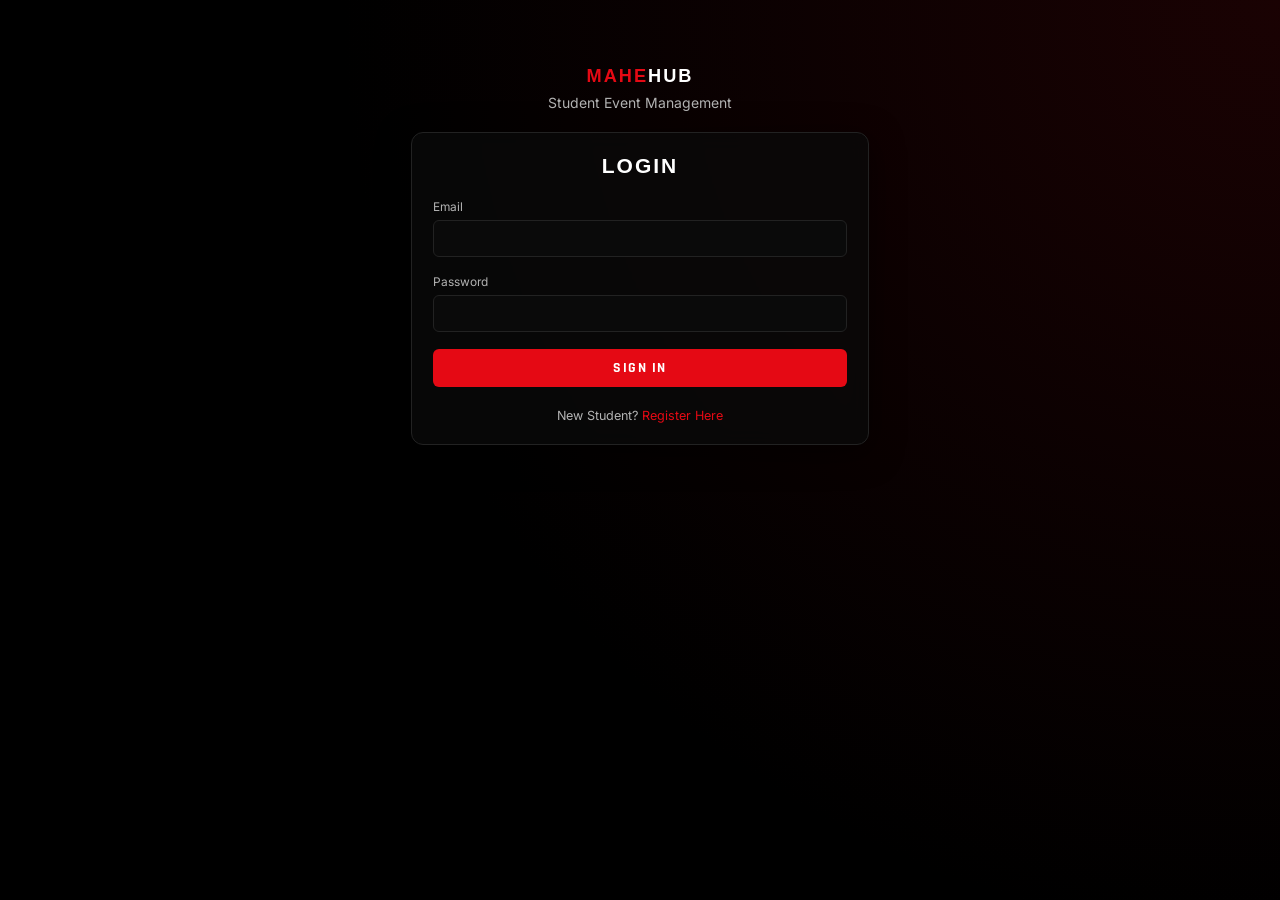
<file: index.html>
<!DOCTYPE html>
<html lang="en">
<head>
    <meta charset="UTF-8">
    <meta name="viewport" content="width=device-width, initial-scale=1.0">
    <title>MaheHub - Enter the Cinematic Universe</title>
    <link rel="stylesheet" href="style.css">
</head>
<body>
    <div class="container" style="max-width: 500px; margin-top: 5vh;">
        <div class="text-center mb-2">
            <h1 class="logo">MAHE<span>HUB</span></h1>
            <p style="color: var(--text-secondary); margin-top: 0.5rem;">Student Event Management</p>
        </div>
        <div class="glass-card" id="login-section">
            <h2 class="mb-2 text-center">Login</h2>
            <div class="form-group">
                <label for="login-email">Email</label>
                <input type="email" id="login-email" required>
            </div>
            <div class="form-group">
                <label for="login-password">Password</label>
                <input type="password" id="login-password" required>
            </div>
            <button class="btn-primary" onclick="handleLogin()">Sign In</button>
            <div class="text-center mt-2">
                <p style="color: var(--text-secondary); font-size: 0.9rem;">
                    New Student? <a href="#" id="show-register" style="color: var(--accent-red); text-decoration: none;">Register Here</a>
                </p>
            </div>
        </div>

        <div class="glass-card hidden" id="register-section">
            <h2 class="mb-2 text-center">Student Registration</h2>
            <div class="form-group">
                <label for="reg-name">Full Name</label>
                <input type="text" id="reg-name" required>
            </div>
            <div class="form-group">
                <label for="reg-email">Email</label>
                <input type="email" id="reg-email" required>
            </div>
            <div class="form-group">
                <label for="reg-password">Password</label>
                <input type="password" id="reg-password" required>
            </div>
            <div class="form-group">
                <label for="reg-regno">Registration Number</label>
                <input type="text" id="reg-regno" required>
            </div>
            <div class="form-group">
                <label for="reg-dept">Department</label>
                <input type="text" id="reg-dept" required>
            </div>
            <div class="form-group">
                <label for="reg-year">Year</label>
                <select id="reg-year" required>
                    <option value="">Select Year</option>
                    <option value="1">1st Year</option>
                    <option value="2">2nd Year</option>
                    <option value="3">3rd Year</option>
                    <option value="4">4th Year</option>
                </select>
            </div>
            <button class="btn-primary" onclick="handleRegister()">Create Account</button>
            <div class="text-center mt-2">
                <p style="color: var(--text-secondary); font-size: 0.9rem;">
                    Already have an account? <a href="#" id="show-login" style="color: var(--accent-red); text-decoration: none;">Sign In</a>
                </p>
            </div>
        </div>
    </div>

    <script src="app.js"></script>
    <script>
        document.addEventListener('DOMContentLoaded', () => {
            checkAuth();

            document.getElementById('show-register').addEventListener('click', (e) => {
                e.preventDefault();
                document.getElementById('login-section').classList.add('hidden');
                document.getElementById('register-section').classList.remove('hidden');
            });

            document.getElementById('show-login').addEventListener('click', (e) => {
                e.preventDefault();
                document.getElementById('register-section').classList.add('hidden');
                document.getElementById('login-section').classList.remove('hidden');
            });

            document.addEventListener('mahehub_response_login', (e) => {
                const data = e.detail;
                if (data.success) {
                    let role = data.role;
                    if (role === 'organiser') role = 'organiser';
                    localStorage.setItem('mahehub_user', JSON.stringify({
                        id: data.user_id,
                        name: data.name,
                        role: role
                    }));
                    window.location.reload();
                } else {
                    alert(data.message || 'Login failed. Please check your credentials.');
                }
            });

            document.addEventListener('mahehub_response_register', (e) => {
                const data = e.detail;
                if (data.success) {
                    localStorage.setItem('mahehub_user', JSON.stringify({
                        id: data.user_id,
                        name: data.name,
                        role: 'student'
                    }));
                    window.location.reload();
                } else {
                    alert(data.message || 'Registration failed. Email might already exist.');
                }
            });
        });

        function handleLogin() {
            const email = document.getElementById('login-email').value.trim();
            const password = document.getElementById('login-password').value.trim();
            if (!email || !password) {
                alert('Please enter both email and password.');
                return;
            }
            sendAction('login', { email, password });
        }

        function handleRegister() {
            const name = document.getElementById('reg-name').value.trim();
            const email = document.getElementById('reg-email').value.trim();
            const password = document.getElementById('reg-password').value.trim();
            const reg_no = document.getElementById('reg-regno').value.trim();
            const dept = document.getElementById('reg-dept').value.trim();
            const year = document.getElementById('reg-year').value;

            if (!name || !email || !password || !reg_no || !dept || !year) {
                alert('All fields are required for student registration.');
                return;
            }

            sendAction('register', { name, email, password, role: 'student', reg_no, dept, year });
        }
    </script>
</body>
</html>
</file>
<file: style.css>
/* Deep Cinematic Dark Mode - Netflix Aesthetic */
@import url('https://fonts.googleapis.com/css2?family=Inter:wght@300;400;600&family=Syncopate:wght@400;700&family=Rajdhani:wght@400;500;600;700&family=Orbitron:wght@400;500;700&display=swap');

:root {
  --primary-bg: #000000;
  --secondary-bg: #0a0a0a;
  --accent-red: #e50914;
  --accent-hover: #f40612;
  --border-grey: #222222;
  --text-primary: #ffffff;
  --text-secondary: #b3b3b3;
  --glass-bg: rgba(10, 10, 10, 0.7);
}

* {
  box-sizing: border-box;
  margin: 0;
  padding: 0;
}

html {
  font-size: 14px;
}

body {
  font-family: 'Inter', sans-serif;
  background-color: var(--primary-bg);
  background: radial-gradient(circle at top right, #1a0203, #000000 60%);
  color: var(--text-primary);
  min-height: 100vh;
  display: flex;
  flex-direction: column;
}

h1, h2, h3, h4, h5, h6 {
  font-family: 'Syncopate', sans-serif;
  text-transform: uppercase;
  letter-spacing: 2px;
}

.container {
  max-width: 1200px;
  margin: 0 auto;
  padding: 1.5rem;
  width: 100%;
}

/* Sidebar Layout */
.layout-wrapper {
  display: flex;
  flex: 1;
  height: calc(100vh - 70px);
}

.sidebar {
  width: 220px;
  background: var(--secondary-bg);
  border-right: 1px solid var(--border-grey);
  padding: 2rem 1rem;
  display: flex;
  flex-direction: column;
  gap: 0.6rem;
}

.sidebar-btn {
  background: transparent;
  color: var(--text-secondary);
  border: 1px solid transparent;
  text-align: left;
  padding: 0.85rem 1rem;
  font-family: 'Rajdhani', sans-serif;
  font-size: 1rem;
  font-weight: 600;
  letter-spacing: 1.5px;
  text-transform: uppercase;
  border-radius: 6px;
  cursor: pointer;
  transition: all 0.3s;
}

.sidebar-btn:hover {
  background: rgba(229, 9, 20, 0.1);
  color: var(--accent-red);
  border-color: rgba(229, 9, 20, 0.3);
}

.sidebar-btn.active {
  background: var(--accent-red);
  color: white;
  border-color: var(--accent-red);
}

.main-content {
  flex: 1;
  padding: 2rem;
  overflow-y: auto;
}

.tab-section {
  display: none;
}
.tab-section.active {
  display: block;
  animation: fadeIn 0.3s ease;
}
@keyframes fadeIn {
  from { opacity: 0; transform: translateY(10px); }
  to { opacity: 1; transform: translateY(0); }
}

/* Glassmorphism Cards */
.glass-card {
  background: var(--glass-bg);
  backdrop-filter: blur(10px);
  -webkit-backdrop-filter: blur(10px);
  border: 1px solid var(--border-grey);
  border-radius: 12px;
  padding: 1.5rem;
  box-shadow: 0 8px 32px 0 rgba(0, 0, 0, 0.5);
}

/* Form Elements */
.form-group {
  margin-bottom: 1.2rem;
}

label {
  display: block;
  margin-bottom: 0.4rem;
  color: var(--text-secondary);
  font-size: 0.85rem;
}

input, select, textarea {
  width: 100%;
  padding: 0.7rem 1rem;
  background-color: var(--secondary-bg);
  border: 1px solid var(--border-grey);
  border-radius: 6px;
  color: var(--text-primary);
  font-family: 'Inter', sans-serif;
  transition: border-color 0.3s, box-shadow 0.3s;
}

input:focus, select:focus, textarea:focus {
  outline: none;
  border-color: var(--accent-red);
  box-shadow: 0 0 8px rgba(229, 9, 20, 0.3);
}

/* Buttons */
.btn-primary {
  background-color: var(--accent-red);
  color: white;
  border: none;
  padding: 0.7rem 1.2rem;
  font-family: 'Rajdhani', sans-serif;
  font-size: 1rem;
  font-weight: 700;
  letter-spacing: 1.5px;
  border-radius: 6px;
  cursor: pointer;
  transition: all 0.3s ease;
  width: 100%;
  text-transform: uppercase;
}

.btn-primary:hover {
  background-color: var(--accent-hover);
  box-shadow: 0 0 15px var(--accent-red);
  transform: translateY(-2px);
}

.btn-secondary {
  background-color: transparent;
  color: var(--text-secondary);
  border: 1px solid var(--border-grey);
  padding: 0.7rem 1.2rem;
  font-family: 'Rajdhani', sans-serif;
  font-size: 1rem;
  font-weight: 700;
  letter-spacing: 1.5px;
  border-radius: 6px;
  cursor: pointer;
  transition: all 0.3s ease;
  width: 100%;
  text-transform: uppercase;
}

.btn-secondary:hover {
  border-color: var(--text-secondary);
  color: var(--text-primary);
}

/* Header */
header {
  display: flex;
  justify-content: space-between;
  align-items: center;
  padding: 1rem 2rem;
  border-bottom: 1px solid var(--border-grey);
  background: rgba(0, 0, 0, 0.8);
  backdrop-filter: blur(10px);
  height: 70px;
}

.logo {
  font-family: 'Syncopate', sans-serif;
  font-size: 1.3rem;
  font-weight: bold;
  color: var(--accent-red);
}

.logo span {
  color: white;
}

.user-info {
  display: flex;
  align-items: center;
  gap: 1.2rem;
}

.user-info-name {
  font-family: 'Orbitron', sans-serif;
  font-size: 0.78rem;
  font-weight: 500;
  color: var(--text-primary);
  letter-spacing: 1px;
}

.logout-btn {
  background: rgba(229, 9, 20, 0.15);
  border: 1.5px solid var(--accent-red);
  color: #ff4d4d;
  cursor: pointer;
  font-family: 'Rajdhani', sans-serif;
  font-size: 0.95rem;
  font-weight: 700;
  letter-spacing: 1.5px;
  text-transform: uppercase;
  padding: 0.4rem 1rem;
  border-radius: 6px;
  transition: all 0.3s ease;
}

.logout-btn:hover {
  background: var(--accent-red);
  color: #ffffff;
  box-shadow: 0 0 12px rgba(229, 9, 20, 0.6);
}

/* Utilities */
.text-center { text-align: center; }
.mt-2 { margin-top: 1.5rem; }
.mb-2 { margin-bottom: 1.5rem; }
.hidden { display: none !important; }

/* Events Grid */
.events-grid {
  display: grid;
  grid-template-columns: repeat(auto-fill, minmax(280px, 1fr));
  gap: 1.5rem;
}

.event-card {
  display: flex;
  flex-direction: column;
  height: 100%;
}

.event-header {
  display: flex;
  justify-content: space-between;
  align-items: flex-start;
  margin-bottom: 0.8rem;
}

.event-status {
  text-transform: uppercase;
  font-size: 0.65rem;
  font-weight: bold;
  padding: 0.3rem 0.6rem;
  border-radius: 4px;
  letter-spacing: 1px;
}

.status-pending { background-color: rgba(243, 156, 18, 0.2); color: #f39c12; border: 1px solid #f39c12; }
.status-approve { background-color: rgba(39, 174, 96, 0.2); color: #27ae60; border: 1px solid #27ae60; }
.status-reject  { background-color: rgba(192, 57, 43, 0.2); color: #e74c3c; border: 1px solid #e74c3c; }
.status-draft   { background-color: rgba(149, 165, 166, 0.2); color: #95a5a6; border: 1px solid #95a5a6; }

.event-title {
  font-size: 1.1rem;
  margin-bottom: 0.5rem;
}

.event-desc {
  color: var(--text-secondary);
  font-size: 0.85rem;
  margin-bottom: 1rem;
  line-height: 1.5;
  flex-grow: 1;
}

.event-details {
  margin-top: auto;
  padding-top: 1rem;
  border-top: 1px solid var(--border-grey);
}

.event-meta {
  color: var(--text-secondary);
  font-size: 0.8rem;
  margin-bottom: 0.4rem;
  display: flex;
  justify-content: space-between;
}

.event-meta strong {
  color: var(--text-primary);
}

/* Register / Unregister Buttons */
.btn-register {
  margin-top: 1rem;
  width: 100%;
  padding: 0.7rem 1.2rem;
  background: rgba(229, 9, 20, 0.15);
  border: 1.5px solid var(--accent-red);
  color: #ff4d4d;
  font-family: 'Rajdhani', sans-serif;
  font-size: 1rem;
  font-weight: 700;
  letter-spacing: 1.5px;
  text-transform: uppercase;
  border-radius: 8px;
  cursor: pointer;
  backdrop-filter: blur(6px);
  transition: all 0.3s ease;
}

.btn-register:hover {
  background: var(--accent-red);
  color: #fff;
  box-shadow: 0 0 18px rgba(229, 9, 20, 0.5);
  transform: translateY(-2px);
}

.btn-unregister {
  margin-top: 1rem;
  width: 100%;
  padding: 0.7rem 1.2rem;
  background: rgba(255, 255, 255, 0.05);
  border: 1.5px solid #444;
  color: #aaa;
  font-family: 'Rajdhani', sans-serif;
  font-size: 1rem;
  font-weight: 700;
  letter-spacing: 1.5px;
  text-transform: uppercase;
  border-radius: 8px;
  cursor: pointer;
  backdrop-filter: blur(6px);
  transition: all 0.3s ease;
}

.btn-unregister:hover {
  background: rgba(255,255,255,0.1);
  border-color: #888;
  color: #fff;
  transform: translateY(-2px);
}

/* History Data Table */
.data-table {
  width: 100%;
  border-collapse: collapse;
  margin-top: 1rem;
  background: var(--glass-bg);
  backdrop-filter: blur(10px);
  border-radius: 8px;
  overflow: hidden;
}

.data-table th, .data-table td {
  padding: 1rem;
  text-align: left;
  border-bottom: 1px solid var(--border-grey);
}

.data-table th {
  font-family: 'Rajdhani', sans-serif;
  font-size: 0.9rem;
  font-weight: 700;
  letter-spacing: 1.5px;
  color: var(--text-secondary);
  text-transform: uppercase;
  background: var(--secondary-bg);
}

.data-table tbody tr {
  transition: background 0.3s;
}

.data-table tbody tr:hover {
  background-color: rgba(255, 255, 255, 0.05);
}

/* Toast Notifications */
#toast-container {
  position: fixed;
  bottom: 2rem;
  right: 2rem;
  display: flex;
  flex-direction: column;
  gap: 0.8rem;
  z-index: 9999;
  pointer-events: none;
}

.toast {
  display: flex;
  align-items: center;
  gap: 0.8rem;
  background: rgba(10, 10, 10, 0.85);
  border: 1px solid #1db954;
  border-left: 4px solid #1db954;
  border-radius: 10px;
  padding: 0.9rem 1.3rem;
  min-width: 280px;
  max-width: 360px;
  backdrop-filter: blur(16px);
  box-shadow: 0 8px 32px rgba(0,0,0,0.6), 0 0 16px rgba(29, 185, 84, 0.15);
  animation: toastSlideIn 0.4s cubic-bezier(0.16, 1, 0.3, 1) forwards;
  pointer-events: all;
}

.toast.hiding {
  animation: toastSlideOut 0.4s ease forwards;
}

.toast-icon {
  font-size: 1.3rem;
  flex-shrink: 0;
}

.toast-body {
  display: flex;
  flex-direction: column;
  gap: 0.15rem;
}

.toast-title {
  font-family: 'Orbitron', sans-serif;
  font-size: 0.72rem;
  font-weight: 700;
  color: #1db954;
  letter-spacing: 1px;
  text-transform: uppercase;
}

.toast-message {
  font-family: 'Rajdhani', sans-serif;
  font-size: 0.95rem;
  font-weight: 500;
  color: #e0e0e0;
  letter-spacing: 0.5px;
}

@keyframes toastSlideIn {
  from {
    opacity: 0;
    transform: translateX(60px) scale(0.95);
  }
  to {
    opacity: 1;
    transform: translateX(0) scale(1);
  }
}

@keyframes toastSlideOut {
  from {
    opacity: 1;
    transform: translateX(0) scale(1);
  }
  to {
    opacity: 0;
    transform: translateX(60px) scale(0.95);
  }
}

/* Flatpickr Overrides */
.flatpickr-calendar.dark {
    background: #000 !important;
    border: 1px solid #222 !important;
    box-shadow: 0 8px 32px 0 rgba(0,0,0,0.8) !important;
}
.flatpickr-calendar.dark .flatpickr-months .flatpickr-month {
    color: #fff !important;
    fill: #fff !important;
}
.flatpickr-calendar.dark .flatpickr-current-month .flatpickr-monthDropdown-months {
    background: #000 !important;
    color: #fff !important;
    border: 1px solid #222;
    padding: 2px;
}
.flatpickr-calendar.dark .flatpickr-current-month .flatpickr-monthDropdown-months .flatpickr-monthDropdown-month {
    background-color: #000 !important;
    color: #fff !important;
}
select.flatpickr-monthDropdown-months option {
    background: #000 !important;
    color: #fff !important;
}
select.flatpickr-monthDropdown-months option:checked {
    background-color: #e50914 !important;
    color: #fff !important;
}
.flatpickr-day.selected, .flatpickr-day.startRange, .flatpickr-day.endRange,
.flatpickr-day.selected:focus, .flatpickr-day.startRange:focus, .flatpickr-day.endRange:focus,
.flatpickr-day.selected:hover, .flatpickr-day.startRange:hover, .flatpickr-day.endRange:hover {
    background: #e50914 !important;
    border-color: #e50914 !important;
}
</file>
